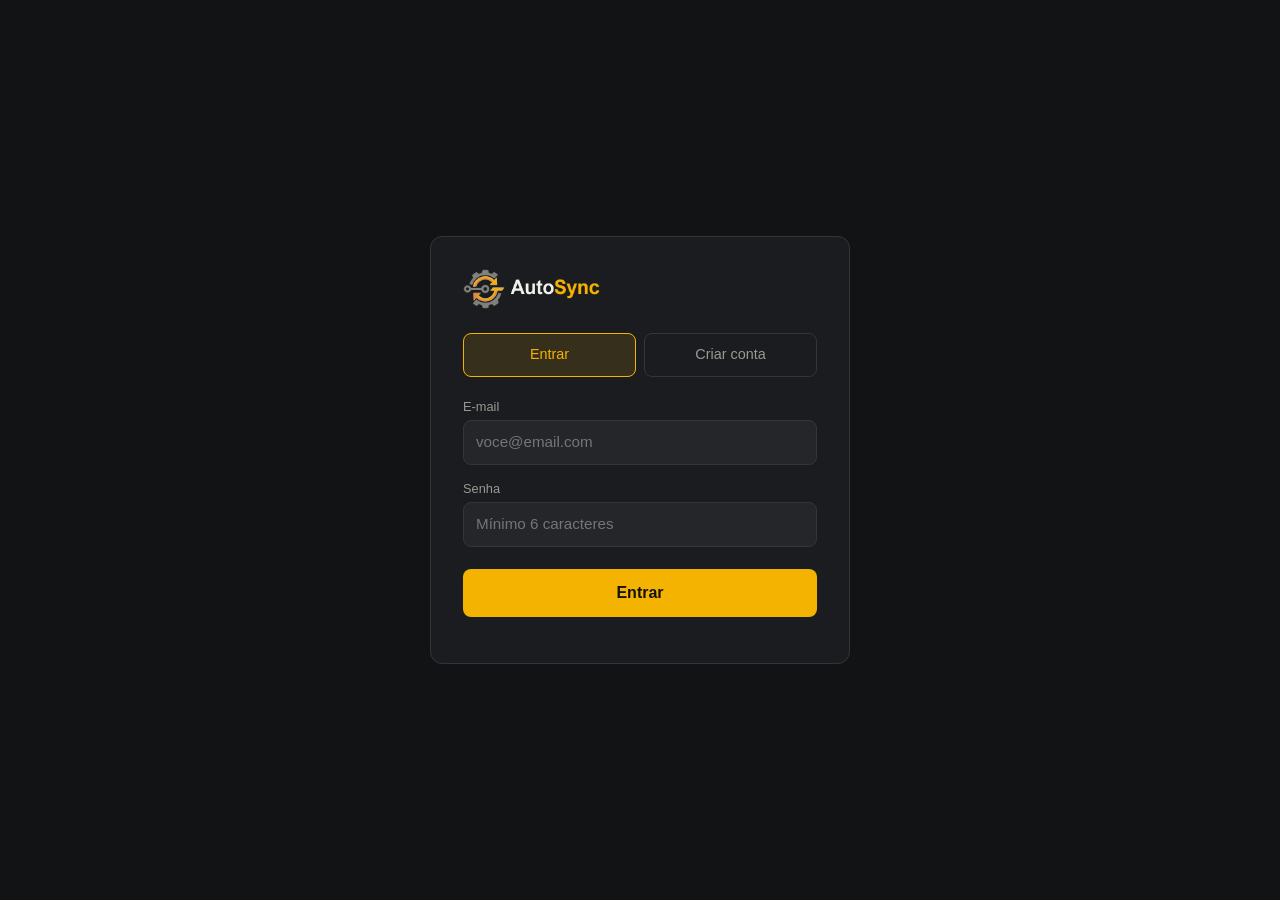
<file: frontend/login.html>
<!DOCTYPE html>
<html lang="pt-BR">
<head>
    <meta charset="UTF-8">
    <meta name="viewport" content="width=device-width, initial-scale=1.0">

    <title>AutoSync | Entrar ou Criar Conta</title>

    <link rel="stylesheet" href="style.css">
    <link rel="stylesheet" href="autosetup-mvp-extra.css">

    <style>
        /* Estilos específicos desta página, isolados aqui para não
           depender de classes que talvez não existam no style.css
           original (essa página é nova, não existia no template). */

        .auth-page {
            min-height: 100vh;
            display: flex;
            align-items: center;
            justify-content: center;
            padding: 24px;
            background-color: var(--bg);
        }

        .auth-card {
            width: 100%;
            max-width: 420px;
            background-color: var(--surface);
            border: 1px solid var(--border);
            border-radius: 12px;
            padding: 32px;
        }

        .auth-logo {
            font-size: 1.4em;
            font-weight: bold;
            margin-bottom: 24px;
            color: var(--text);
        }

        .auth-logo span {
            color: var(--brand);
        }

        .auth-tabs, .auth-tipo {
            display: flex;
            gap: 8px;
            margin-bottom: 20px;
        }

        .auth-tabs button, .auth-tipo button {
            flex: 1;
            padding: 10px;
            border-radius: 8px;
            border: 1px solid var(--border);
            background: transparent;
            color: var(--text-secondary);
            cursor: pointer;
            font-size: 0.9em;
        }

        .auth-tabs button.active, .auth-tipo button.active {
            border-color: var(--brand);
            color: var(--brand);
            background: var(--brand-soft);
        }

        .auth-field {
            margin-bottom: 14px;
        }

        .auth-field label {
            display: block;
            font-size: 0.8em;
            color: var(--text-secondary);
            margin-bottom: 4px;
        }

        .auth-field input {
            width: 100%;
            padding: 10px 12px;
            border-radius: 8px;
            border: 1px solid var(--border);
            background-color: var(--bg);
            color: var(--text);
            font-size: 0.95em;
            box-sizing: border-box;
        }

        .auth-submit {
            width: 100%;
            padding: 12px;
            border-radius: 8px;
            border: none;
            background-color: var(--brand);
            color: var(--on-brand);
            font-weight: bold;
            cursor: pointer;
            margin-top: 8px;
        }

        .auth-tabs button:hover, .auth-tipo button:hover {
            border-color: var(--border-strong);
            color: var(--text);
        }

        .auth-field input {
            background-color: var(--surface-2);
        }

        .auth-submit:hover:not(:disabled) {
            background-color: var(--brand-hover);
        }

        .auth-submit:disabled {
            opacity: var(--disabled-opacity);
            cursor: not-allowed;
        }

        .auth-message {
            margin-top: 14px;
            font-size: 0.85em;
            text-align: center;
        }

        .auth-message.erro { color: var(--danger); }
        .auth-message.sucesso { color: var(--success); }

        .auth-hint {
            font-size: 0.75em;
            color: var(--text-secondary);
            margin-top: 18px;
            text-align: center;
        }
    </style>
</head>

<body>

    <div class="auth-page">
        <div class="auth-card">

            <div class="auth-logo"><img src="img/logo-autosync-escura.png" alt="AutoSync" class="logo-img"></div>

            <!-- Alterna entre "Entrar" e "Criar conta" -->
            <div class="auth-tabs">
                <button type="button" id="tabLogin" class="active">Entrar</button>
                <button type="button" id="tabRegistro">Criar conta</button>
            </div>

            <!-- Só aparece no modo "Criar conta": escolha do tipo de conta -->
            <div class="auth-tipo" id="blocoTipo" style="display:none;">
                <button type="button" id="tipoConsumidor" class="active" data-tipo="consumidor">Sou cliente</button>
                <button type="button" id="tipoPrestador" data-tipo="prestador">Sou prestador</button>
            </div>

            <form id="authForm">

                <div class="auth-field" id="campoNome" style="display:none;">
                    <label for="nome">Nome</label>
                    <input type="text" id="nome" placeholder="Seu nome ou nome do empreendimento">
                </div>

                <div class="auth-field">
                    <label for="email">E-mail</label>
                    <input type="email" id="email" placeholder="voce@email.com" required>
                </div>

                <div class="auth-field">
                    <label for="senha">Senha</label>
                    <input type="password" id="senha" placeholder="Mínimo 6 caracteres" required minlength="6">
                </div>

                <button type="submit" class="auth-submit" id="botaoEnviar">Entrar</button>

            </form>

            <p class="auth-message" id="mensagem"></p>

            

        </div>
    </div>

    <script src="js/api.js"></script>
    <script src="js/Auth.js"></script>
    <script>
        // Se já existe alguém logado, não faz sentido mostrar o login
        // de novo — redireciona direto para a página certa.
        (function redirecionarSeJaLogado() {
            const usuario = AutoSetupAuth.obterUsuarioLogado();
            if (usuario) {
                window.location.href = usuario.tipo === "prestador"
                    ? "painel-prestador.html"
                    : "index.html";
            }
        })();

        let modo = "login";       // "login" | "registro"
        let tipoSelecionado = "consumidor";

        const tabLogin = document.getElementById("tabLogin");
        const tabRegistro = document.getElementById("tabRegistro");
        const blocoTipo = document.getElementById("blocoTipo");
        const tipoConsumidorBtn = document.getElementById("tipoConsumidor");
        const tipoPrestadorBtn = document.getElementById("tipoPrestador");
        const campoNome = document.getElementById("campoNome");
        const botaoEnviar = document.getElementById("botaoEnviar");
        const mensagem = document.getElementById("mensagem");
        const form = document.getElementById("authForm");

        function atualizarModo() {
            tabLogin.classList.toggle("active", modo === "login");
            tabRegistro.classList.toggle("active", modo === "registro");
            blocoTipo.style.display = modo === "registro" ? "flex" : "none";
            campoNome.style.display = modo === "registro" ? "block" : "none";
            botaoEnviar.textContent = modo === "registro" ? "Criar conta" : "Entrar";
            mensagem.textContent = "";
            mensagem.className = "auth-message";
        }

        tabLogin.addEventListener("click", () => { modo = "login"; atualizarModo(); });
        tabRegistro.addEventListener("click", () => { modo = "registro"; atualizarModo(); });

        tipoConsumidorBtn.addEventListener("click", () => {
            tipoSelecionado = "consumidor";
            tipoConsumidorBtn.classList.add("active");
            tipoPrestadorBtn.classList.remove("active");
        });

        tipoPrestadorBtn.addEventListener("click", () => {
            tipoSelecionado = "prestador";
            tipoPrestadorBtn.classList.add("active");
            tipoConsumidorBtn.classList.remove("active");
        });

        form.addEventListener("submit", async function (evento) {
            evento.preventDefault();

            const email = document.getElementById("email").value.trim();
            const senha = document.getElementById("senha").value;
            const nome = document.getElementById("nome").value.trim();

            botaoEnviar.disabled = true;
            mensagem.textContent = "";
            mensagem.className = "auth-message";

            try {
                let usuario;

                if (modo === "registro") {
                    if (!nome) {
                        throw new Error("Informe seu nome (ou o nome do empreendimento).");
                    }
                    usuario = await AutoSetupAuth.registrar({
                        nome, email, senha, tipo: tipoSelecionado
                    });
                } else {
                    usuario = await AutoSetupAuth.login({ email, senha });
                }

                mensagem.textContent = `Bem-vindo(a), ${usuario.nome}! Redirecionando...`;
                mensagem.className = "auth-message sucesso";

                setTimeout(() => {
                    window.location.href = usuario.tipo === "prestador"
                        ? "painel-prestador.html"
                        : "index.html";
                }, 600);

            } catch (erro) {
                mensagem.textContent = erro.message;
                mensagem.className = "auth-message erro";
                botaoEnviar.disabled = false;
            }
        });

        atualizarModo();
    </script>

</body>
</html>
</file>
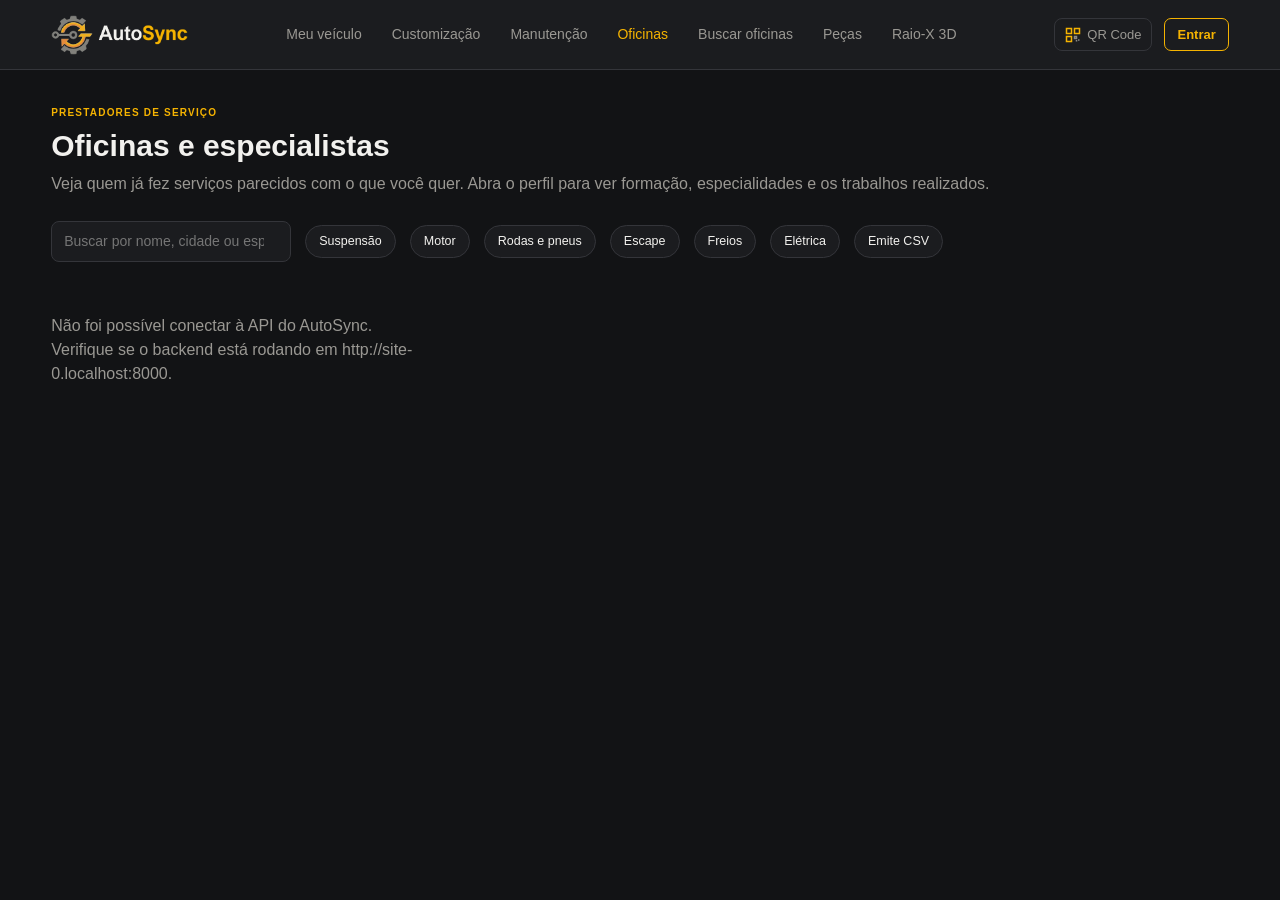
<file: frontend/oficinas.html>
<!DOCTYPE html>
<html lang="pt-BR">
<head>
    <meta charset="UTF-8">
    <meta name="viewport" content="width=device-width, initial-scale=1.0">
    <title>AutoSync | Oficinas e prestadores</title>
    <link rel="stylesheet" href="style.css">
    <link rel="stylesheet" href="autosetup-mvp-extra.css">
    <link rel="stylesheet" href="autosync-mvp2.css">
</head>
<body>

    <header class="site-header">
        <div class="header-inner">
            <a href="index.html" class="logo"><img src="img/logo-autosync-escura.png" alt="AutoSync" class="logo-img"></a>
            <nav class="main-nav" aria-label="Navegação principal">
                <a href="index.html#veiculo">Meu veículo</a>
                <a href="index.html#setup">Customização</a>
                <a href="index.html#manutencao">Manutenção</a>
                <a href="oficinas.html" style="color:var(--orange)" aria-current="page">Oficinas</a>
                <a href="buscar-oficinas.html">Buscar oficinas</a>
                <a href="index.html#pecas">Peças</a>
                <a href="raio-x.html">Raio-X 3D</a>
            </nav>
            <div class="header-actions">
                <a class="qr-link" href="qr.html" title="Abrir no celular por QR Code">
                    <svg class="icon-duo" viewBox="0 0 16 16" fill="none" stroke="currentColor" stroke-width="1.5" aria-hidden="true"><rect x="1.5" y="1.5" width="5" height="5"/><rect x="9.5" y="1.5" width="5" height="5"/><rect x="1.5" y="9.5" width="5" height="5"/><path class="icon-sec" d="M9.5 9.5h2v2h-2zM13 13h1.5M11.5 14.5V13"/></svg>
                    QR Code
                </a>
                <a class="secondary-button" href="index.html" id="linkVoltarPainel" style="padding:6px 12px;text-decoration:none">Painel</a>
            </div>
        </div>
    </header>

    <main class="dir-page">

        <section class="page-title">
            <span class="eyebrow">PRESTADORES DE SERVIÇO</span>
            <h1>Oficinas e especialistas</h1>
            <p>Veja quem já fez serviços parecidos com o que você quer. Abra o perfil para ver formação, especialidades e os trabalhos realizados.</p>
        </section>

        <div class="dir-filtros" id="filtros">
            <input type="search" id="busca" placeholder="Buscar por nome, cidade ou especialidade" aria-label="Buscar">
            <span id="chipsCategoria" style="display:contents"></span>
            <button class="chip-filtro" id="chipCSV" type="button" aria-pressed="false">Emite CSV</button>
        </div>

        <div class="dir-grid" id="grade"><p class="dir-vazio">Carregando oficinas…</p></div>

    </main>

    <script src="js/util.js"></script>
    <script src="js/api.js"></script>
    <script src="js/Auth.js"></script>
    <script src="js/oficinas.js"></script>
    <script src="js/menu-mobile.js"></script>
</body>
</html>
</file>
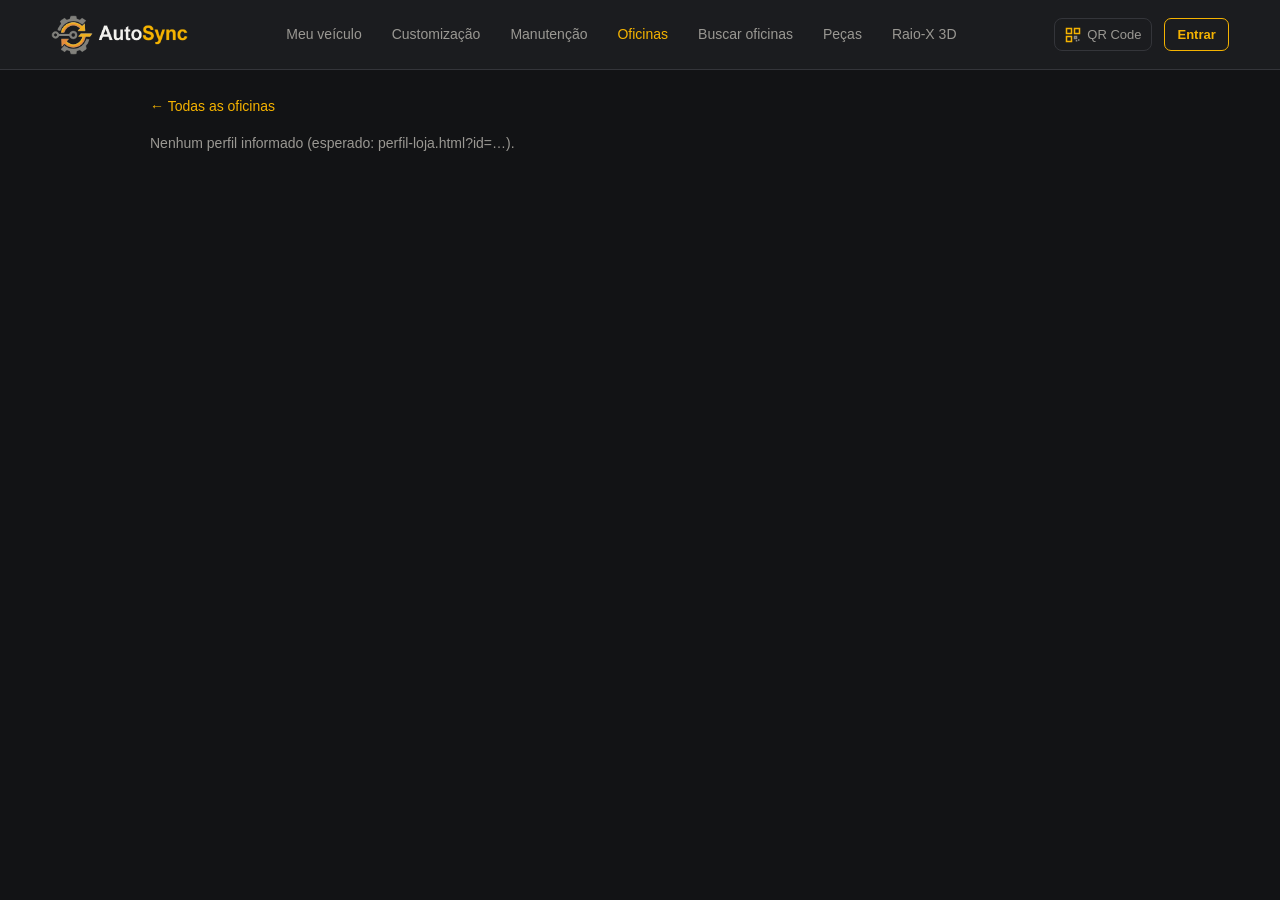
<file: frontend/perfil-loja.html>
<!DOCTYPE html>
<html lang="pt-BR">
<head>
    <meta charset="UTF-8">
    <meta name="viewport" content="width=device-width, initial-scale=1.0">
    <title>AutoSync | Perfil do prestador</title>
    <link rel="stylesheet" href="style.css">
    <link rel="stylesheet" href="autosetup-mvp-extra.css">
    <link rel="stylesheet" href="autosync-mvp2.css">
</head>
<body>

    <header class="site-header">
        <div class="header-inner">
            <a href="index.html" class="logo"><img src="img/logo-autosync-escura.png" alt="AutoSync" class="logo-img"></a>
            <nav class="main-nav" aria-label="Navegação principal">
                <a href="index.html#veiculo">Meu veículo</a>
                <a href="index.html#setup">Customização</a>
                <a href="index.html#manutencao">Manutenção</a>
                <a href="oficinas.html" style="color:var(--orange)">Oficinas</a>
                <a href="buscar-oficinas.html">Buscar oficinas</a>
                <a href="index.html#pecas">Peças</a>
                <a href="raio-x.html">Raio-X 3D</a>
            </nav>
            <div class="header-actions">
                <a class="qr-link" href="qr.html" title="Abrir no celular por QR Code">
                    <svg class="icon-duo" viewBox="0 0 16 16" fill="none" stroke="currentColor" stroke-width="1.5" aria-hidden="true"><rect x="1.5" y="1.5" width="5" height="5"/><rect x="9.5" y="1.5" width="5" height="5"/><rect x="1.5" y="9.5" width="5" height="5"/><path class="icon-sec" d="M9.5 9.5h2v2h-2zM13 13h1.5M11.5 14.5V13"/></svg>
                    QR Code
                </a>
                <a class="secondary-button" href="index.html" id="linkVoltarPainel" style="padding:6px 12px;text-decoration:none">Painel</a>
            </div>
        </div>
    </header>

    <main class="perfil-page">
        <a href="oficinas.html" class="perfil-voltar">&larr; Todas as oficinas</a>
        <div id="conteudoPerfil"><p class="vazio">Carregando perfil…</p></div>
    </main>

    <script src="js/util.js"></script>
    <script src="js/api.js"></script>
    <script src="js/Auth.js"></script>
    <script src="js/perfil-loja.js"></script>
    <script src="js/menu-mobile.js"></script>
</body>
</html>
</file>
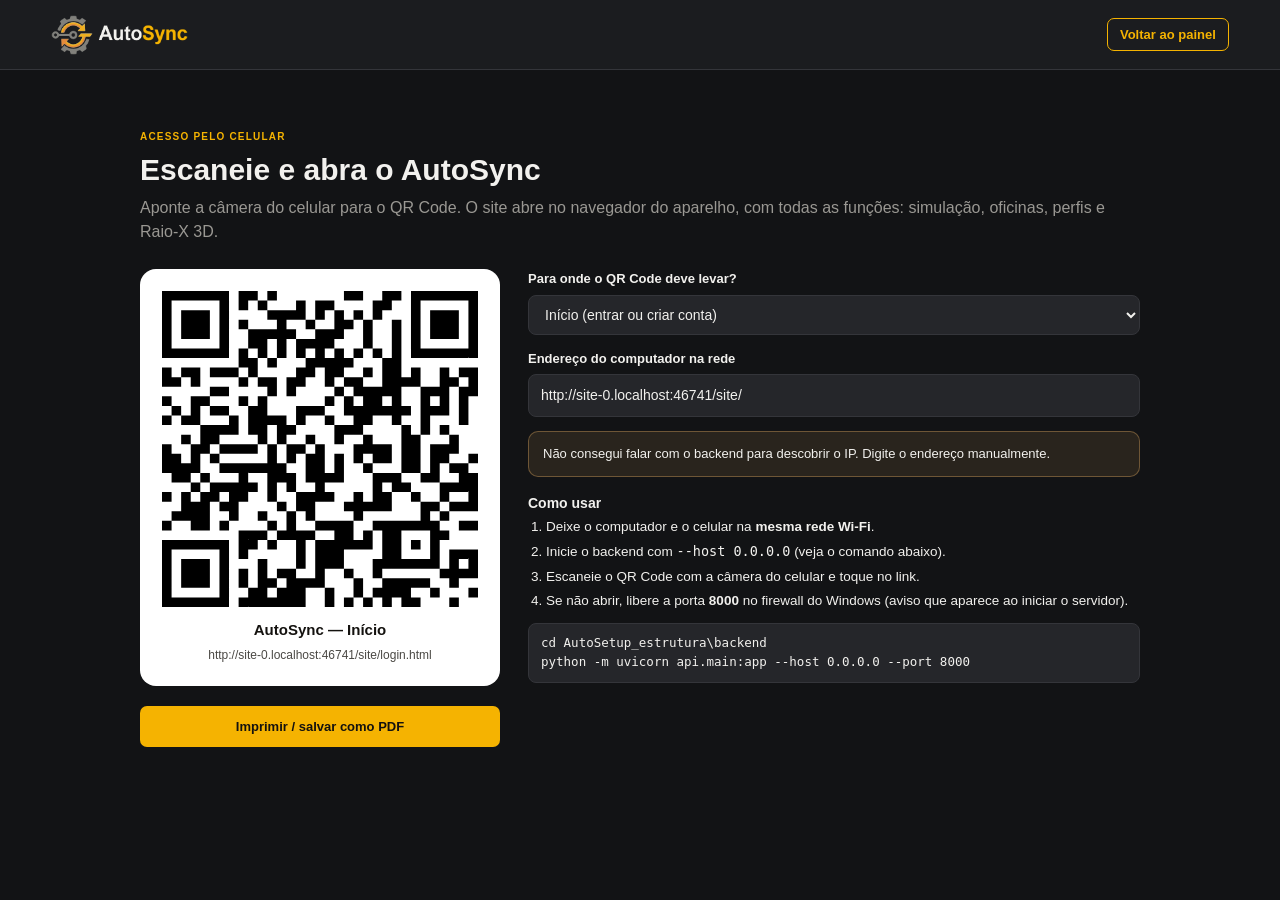
<file: frontend/qr.html>
<!DOCTYPE html>
<html lang="pt-BR">
<head>
    <meta charset="UTF-8">
    <meta name="viewport" content="width=device-width, initial-scale=1.0">
    <title>AutoSync | Abrir no celular</title>
    <link rel="stylesheet" href="style.css">
    <link rel="stylesheet" href="autosetup-mvp-extra.css">
    <link rel="stylesheet" href="autosync-mvp2.css">
</head>
<body>

    <header class="site-header">
        <div class="header-inner">
            <a href="index.html" class="logo"><img src="img/logo-autosync-escura.png" alt="AutoSync" class="logo-img"></a>
            <nav class="main-nav so-mobile" aria-label="Navegação principal">
                <a href="index.html#veiculo">Meu veículo</a>
                <a href="index.html#setup">Customização</a>
                <a href="index.html#manutencao">Manutenção</a>
                <a href="oficinas.html">Oficinas</a>
                <a href="buscar-oficinas.html">Buscar oficinas</a>
                <a href="index.html#pecas">Peças</a>
                <a href="raio-x.html">Raio-X 3D</a>
            </nav>
            <div class="header-actions">
                <a class="secondary-button" href="index.html" style="padding:6px 12px;text-decoration:none">Voltar ao painel</a>
            </div>
        </div>
    </header>

    <main class="qr-page">
        <section class="page-title">
            <span class="eyebrow">ACESSO PELO CELULAR</span>
            <h1>Escaneie e abra o AutoSync</h1>
            <p>Aponte a câmera do celular para o QR Code. O site abre no navegador do aparelho, com todas as funções: simulação, oficinas, perfis e Raio-X 3D.</p>
        </section>

        <div class="qr-grid">

            <div>
                <div class="qr-box" id="qrBox">
                    <div id="qrImagem" aria-label="QR Code"></div>
                    <div class="qr-legenda" id="qrLegenda">AutoSync</div>
                    <div class="qr-sub" id="qrUrl"></div>
                </div>
                <button class="primary-button" type="button" id="btnImprimir">Imprimir / salvar como PDF</button>
            </div>

            <div class="qr-opcoes">

                <div>
                    <label for="destino">Para onde o QR Code deve levar?</label>
                    <select id="destino">
                        <option value="login.html">Início (entrar ou criar conta)</option>
                        <option value="oficinas.html">Oficinas e prestadores</option>
                        <option value="raio-x.html">Raio-X 3D do veículo</option>
                    </select>
                </div>

                <div>
                    <label for="endereco">Endereço do computador na rede</label>
                    <input type="text" id="endereco" placeholder="http://192.168.0.10:8000/site/">
                </div>

                <div class="qr-aviso" id="avisoRede">Detectando o endereço do computador na rede…</div>

                <div>
                    <strong style="font-size:14px">Como usar</strong>
                    <ol class="qr-passos">
                        <li>Deixe o computador e o celular na <b>mesma rede Wi-Fi</b>.</li>
                        <li>Inicie o backend com <code>--host 0.0.0.0</code> (veja o comando abaixo).</li>
                        <li>Escaneie o QR Code com a câmera do celular e toque no link.</li>
                        <li>Se não abrir, libere a porta <b>8000</b> no firewall do Windows (aviso que aparece ao iniciar o servidor).</li>
                    </ol>
                    <pre style="background:var(--surface-secondary);border:1px solid var(--border-light);border-radius:8px;padding:10px 12px;margin-top:10px;font-size:12.5px;overflow-x:auto">cd AutoSetup_estrutura\backend
python -m uvicorn api.main:app --host 0.0.0.0 --port 8000</pre>
                </div>

            </div>
        </div>
    </main>

    <script src="js/vendor/qrcode.js"></script>
    <script src="js/api.js"></script>
    <script src="js/qr.js"></script>
    <script src="js/menu-mobile.js"></script>
</body>
</html>
</file>
<file: frontend/style.css>
/* ============================================================
   AUTOSYNC
   ESTILIZAÇÃO PRINCIPAL
   ============================================================ */


/* ============================================================
   RESET / BASE
   ============================================================ */

* {
    margin: 0;
    padding: 0;
    box-sizing: border-box;
}

html {
    scroll-behavior: smooth;
}

body {
    background: var(--bg);
    color: var(--text);
    font-family: Arial, Helvetica, sans-serif;
    line-height: 1.5;
}

button,
input,
select {
    font: inherit;
}

button {
    cursor: pointer;
}

a {
    color: inherit;
}


/* ============================================================
   VARIÁVEIS — PALETA AUTOSYNC (modo escuro)
   Única fonte das cores do frontend. Os demais CSS usam
   apenas estas variáveis.
   ============================================================ */

:root {
    color-scheme: dark;

    /* Fundos e superfícies */
    --bg: #121315;
    --surface: #1B1C1F;
    --surface-2: #25262A;
    --border: #34353A;
    --border-strong: #46474D;

    /* Texto */
    --text: #F2F1EE;
    --text-secondary: #9A9893;

    /* Marca */
    --brand: #F5B301;
    --brand-hover: #FFC933;
    --brand-2: #E8913A;
    --icon-gray: #8C8A85;
    --on-brand: #14120F;
    --brand-soft: rgba(245, 179, 1, .12);
    --brand-line: rgba(245, 179, 1, .40);

    /* Semânticas (distintas do amarelo da marca) */
    --success: #3FB950;
    --success-soft: rgba(63, 185, 80, .12);
    --success-line: rgba(63, 185, 80, .40);
    --warning: #D4A15A;
    --warning-soft: rgba(212, 161, 90, .12);
    --warning-line: rgba(212, 161, 90, .40);
    --danger: #EF4444;
    --danger-soft: rgba(239, 68, 68, .12);
    --danger-line: rgba(239, 68, 68, .40);

    /* Estados */
    --focus-ring: 0 0 0 3px rgba(245, 179, 1, .45);
    --disabled-opacity: .45;
    --overlay: rgba(0, 0, 0, .72);
    --glass: rgba(27, 28, 31, .90);
    --glass-strong: rgba(27, 28, 31, .94);
    --glass-bg: rgba(18, 19, 21, .85);
    --hairline: rgba(242, 241, 238, .18);

    --radius: 12px;

    /* Apelidos dos nomes antigos (mantidos para não quebrar
       estilos inline e CSS existentes) */
    --background: var(--bg);
    --surface-secondary: var(--surface-2);
    --border-light: var(--border);
    --orange: var(--brand);
    --orange-light: var(--brand-hover);
    --green: var(--success);
    --yellow: var(--warning);
}


/* ============================================================
   ESTADOS GLOBAIS (foco, desabilitado, links)
   ============================================================ */

a:focus-visible,
button:focus-visible,
input:focus-visible,
select:focus-visible,
textarea:focus-visible,
[tabindex]:focus-visible {
    outline: 2px solid var(--brand);
    outline-offset: 2px;
}

input:focus,
select:focus,
textarea:focus {
    border-color: var(--brand);
    box-shadow: var(--focus-ring);
    outline: none;
}

button:disabled,
input:disabled,
select:disabled,
textarea:disabled,
[aria-disabled="true"] {
    opacity: var(--disabled-opacity);
    cursor: not-allowed;
}

::selection {
    background: var(--brand);
    color: var(--on-brand);
}

/* Ícones SVG em dois tons: o traço usa currentColor (amarelo)
   e elementos com .icon-sec usam o cinza. */
.icon-duo {
    color: var(--brand);
}

.icon-duo .icon-sec {
    stroke: var(--icon-gray);
}


/* ============================================================
   HEADER
   ============================================================ */

.site-header {
    height: 70px;

    background: var(--surface);

    border-bottom: 1px solid var(--border);

    position: sticky;
    top: 0;

    z-index: 100;
}

.header-inner {
    width: 92%;
    max-width: 1400px;

    height: 100%;
    margin: auto;

    display: flex;
    align-items: center;
    justify-content: space-between;
}

.logo {
    font-size: 24px;
    font-weight: 700;

    text-decoration: none;

    color: var(--text);
}

.logo span {
    color: var(--brand);
}

/* Logo em imagem (img/logo-autosync-escura.png, versão para fundo escuro).
   A versão para fundo claro é img/logo-autosync.png. */
.logo:has(.logo-img) {
    display: inline-flex;
    align-items: center;
    border-radius: 6px;
}

.logo-img {
    display: block;
    height: 40px;
    width: auto;
    max-width: 100%;
}

.main-nav a[aria-current="page"] {
    color: var(--brand);
}

.main-nav {
    display: flex;
    gap: 30px;
}

.main-nav a {
    color: var(--text-secondary);

    text-decoration: none;

    font-size: 14px;

    transition: color .2s ease;
}

.main-nav a:hover {
    color: var(--orange);
}

.profile-button {
    width: 38px;
    height: 38px;

    border: none;
    border-radius: 50%;

    background: var(--surface-2);
    color: var(--text);

    font-weight: bold;
}


/* ============================================================
   LAYOUT
   ============================================================ */

.container {
    width: 92%;
    max-width: 1400px;

    margin: auto;
}

.page-title {
    margin-top: 35px;
    margin-bottom: 25px;
}

.page-title h1 {
    font-size: 30px;
    line-height: 1.2;
}

.page-title p {
    color: var(--text-secondary);
    margin-top: 8px;
}

.eyebrow,
.section-label {
    display: block;

    color: var(--orange);

    font-size: 10px;
    font-weight: 700;

    letter-spacing: 1.2px;
    text-transform: uppercase;
}

.eyebrow {
    margin-bottom: 8px;
}


/* ============================================================
   CARDS
   ============================================================ */

.card {
    background: var(--surface);

    border: 1px solid var(--border);

    border-radius: var(--radius);

    padding: 25px;
}

.card + .card {
    margin-top: 25px;
}

.card-header {
    display: flex;
    justify-content: space-between;
    align-items: flex-start;

    gap: 20px;

    margin-bottom: 20px;
}

.card-header h2 {
    font-size: 20px;
    margin-top: 3px;
}

.card-meta {
    color: var(--text-secondary);
    font-size: 12px;
    white-space: nowrap;
}

.card-description {
    color: var(--text-secondary);

    font-size: 13px;

    line-height: 1.6;

    margin-bottom: 20px;
}


/* ============================================================
   VEÍCULO
   ============================================================ */

.vehicle-card {
    display: grid;

    grid-template-columns: 260px 1fr 170px;

    gap: 25px;

    align-items: center;

    background: var(--surface);

    border: 1px solid var(--border);

    border-radius: var(--radius);

    padding: 25px;
}

.vehicle-image {
    height: 150px;

    border-radius: 8px;

    background:
        linear-gradient(
            rgba(0, 0, 0, .15),
            rgba(0, 0, 0, .65)
        ),
        url("https://images.unsplash.com/photo-1503376780353-7e6692767b70?auto=format&fit=crop&w=700&q=80");

    background-size: cover;
    background-position: center;

    display: flex;
    align-items: flex-end;

    padding: 15px;

    font-weight: bold;
}

.vehicle-info h2 {
    margin-top: 5px;
    margin-bottom: 18px;
}

.vehicle-specs {
    display: grid;
    grid-template-columns: repeat(4, max-content);

    gap: 25px;
}

.vehicle-specs div {
    display: flex;
    flex-direction: column;
}

.vehicle-specs span {
    color: var(--text-secondary);

    font-size: 11px;
}

.vehicle-specs strong {
    margin-top: 2px;

    font-size: 13px;
}


/* ============================================================
   BOTÕES
   ============================================================ */

.primary-button,
.secondary-button {
    border-radius: 7px;

    padding: 11px 18px;

    font-size: 13px;
    font-weight: 700;

    transition: all .2s ease;
}

.primary-button {
    width: 100%;

    margin-top: 20px;

    border: none;

    background: var(--orange);
    color: var(--on-brand);
}

.primary-button:hover {
    background: var(--orange-light);
}

.secondary-button {
    background: transparent;

    border: 1px solid var(--orange);

    color: var(--orange);
}

.secondary-button:hover {
    background: var(--orange);
    color: var(--on-brand);
}

.primary-button:disabled,
.secondary-button:disabled {
    background: var(--surface-2);
    border-color: var(--border);
    color: var(--text-secondary);
}

.full-button {
    width: 100%;
    margin-top: 15px;
}


/* ============================================================
   GRID PRINCIPAL
   ============================================================ */

.main-grid {
    display: grid;

    grid-template-columns: minmax(0, 1.8fr) minmax(300px, 1fr);

    gap: 25px;

    margin-top: 25px;
}

.content-column,
.sidebar {
    min-width: 0;
}


/* ============================================================
   MODIFICAÇÕES
   ============================================================ */

.modification-list {
    display: flex;
    flex-direction: column;

    gap: 12px;
}

.modification {
    background: var(--surface-secondary);

    border: 1px solid var(--border-light);

    border-radius: 8px;

    padding: 16px;

    display: flex;
    justify-content: space-between;
    align-items: center;

    gap: 15px;
}

.modification-info {
    display: flex;
    align-items: center;

    gap: 15px;
}

.mod-icon {
    width: 45px;
    height: 45px;

    flex: 0 0 45px;

    border-radius: 8px;

    background: var(--surface-2);

    display: flex;
    justify-content: center;
    align-items: center;

    font-size: 20px;
}

.modification h3 {
    font-size: 15px;
}

.modification p {
    color: var(--text-secondary);

    font-size: 12px;

    margin-top: 3px;
}


/* ============================================================
   STATUS
   ============================================================ */

.status {
    padding: 6px 10px;

    border-radius: 20px;

    font-size: 10px;
    font-weight: 700;

    white-space: nowrap;
}

.status-compatible {
    background: var(--success-soft);
    color: var(--green);
}

.status-warning {
    background: var(--warning-soft);
    color: var(--yellow);
}


/* ============================================================
   IMPACTO EM CASCATA
   ============================================================ */

.cascade {
    background: var(--surface-secondary);

    border-radius: 8px;

    padding: 20px;

    display: flex;

    align-items: center;
    justify-content: space-between;

    gap: 10px;

    overflow-x: auto;
}

.cascade-node {
    min-width: 105px;

    text-align: center;
}

.node-icon {
    width: 55px;
    height: 55px;

    margin: auto auto 8px;

    border-radius: 50%;

    background: var(--surface-2);

    display: flex;
    justify-content: center;
    align-items: center;

    font-size: 20px;
}

.cascade-node strong {
    display: block;

    font-size: 12px;
}

.cascade-node span {
    display: block;

    margin-top: 3px;

    color: var(--text-secondary);

    font-size: 10px;
}

.cascade-arrow {
    color: var(--orange);

    font-size: 25px;
}


/* ============================================================
   IMPACTOS
   ============================================================ */

.impact-list {
    display: flex;
    flex-direction: column;

    gap: 15px;
}

.impact {
    padding: 15px;

    background: var(--surface-secondary);

    border-radius: 8px;

    border-left: 4px solid var(--orange);
}

.impact-header {
    display: flex;
    justify-content: space-between;

    gap: 15px;

    margin-bottom: 8px;
}

.impact-header strong {
    font-size: 14px;
}

.impact-header span {
    color: var(--orange);

    font-size: 13px;
    font-weight: 700;
}

.impact p {
    color: var(--text-secondary);

    font-size: 12px;

    line-height: 1.5;
}


/* ============================================================
   MANUTENÇÃO
   ============================================================ */

.maintenance-list {
    display: flex;
    flex-direction: column;
}

.maintenance-item {
    display: grid;

    grid-template-columns: minmax(0, 1fr) 100px 90px;

    gap: 15px;

    align-items: center;

    padding: 15px 0;

    border-bottom: 1px solid var(--border);
}

.maintenance-item:last-child {
    border-bottom: none;
}

.maintenance-item strong {
    font-size: 13px;
}

.maintenance-item p {
    color: var(--text-secondary);

    font-size: 12px;

    margin-top: 3px;
}

.maintenance-km {
    color: var(--orange);

    font-size: 12px;
    font-weight: 700;
}


/* ============================================================
   SCORE
   ============================================================ */

.score-card {
    text-align: center;
}

.score-circle {
    width: 150px;
    height: 150px;

    margin: 15px auto 20px;

    border-radius: 50%;

    border: 12px solid var(--green);

    display: flex;
    flex-direction: column;

    justify-content: center;
    align-items: center;
}

.score-number {
    font-size: 38px;
    font-weight: 700;

    line-height: 1;
}

.score-total {
    color: var(--text-secondary);

    font-size: 12px;

    margin-top: 5px;
}

.score-description {
    color: var(--text-secondary);

    font-size: 13px;

    line-height: 1.6;
}


/* ============================================================
   BARRAS DO SCORE
   ============================================================ */

.score-bars {
    margin-top: 25px;

    text-align: left;
}

.score-bar-item + .score-bar-item {
    margin-top: 14px;
}

.score-bar-item > div:first-child {
    display: flex;
    justify-content: space-between;

    margin-bottom: 5px;

    font-size: 11px;
}

.score-bar-item > div:first-child span {
    color: var(--text-secondary);
}

.progress {
    height: 5px;

    background: var(--surface-2);

    border-radius: 20px;

    overflow: hidden;
}

.progress span {
    display: block;

    height: 100%;

    background: var(--orange);
}


/* ============================================================
   STATUS BOX
   ============================================================ */

.status-box {
    display: flex;

    align-items: center;

    gap: 12px;

    padding: 15px;

    border-radius: 8px;
}

.status-box-green {
    background: var(--success-soft);

    border: 1px solid var(--success-line);
}

/* Usada quando risco/legalidade vêm como "atenção" ou "irregular"
   na resposta da IA (ver renderizarStatusBox em app.js) */
.status-box-yellow {
    background: var(--warning-soft);

    border: 1px solid var(--warning-line);
}

.status-box-yellow .status-box-icon {
    background: var(--yellow);
}

.status-box-icon {
    width: 40px;
    height: 40px;

    flex: 0 0 40px;

    border-radius: 50%;

    background: var(--green);

    color: var(--on-brand);

    display: flex;
    justify-content: center;
    align-items: center;

    font-weight: 700;
}

.status-box strong {
    font-size: 13px;
}

.status-box p {
    color: var(--text-secondary);

    font-size: 11px;

    margin-top: 3px;
}

.legal-description {
    color: var(--text-secondary);

    font-size: 12px;

    line-height: 1.5;

    margin-top: 15px;
}

.text-link {
    display: inline-block;

    color: var(--orange);

    font-size: 12px;

    text-decoration: none;

    margin-top: 12px;
}

.text-link:hover {
    color: var(--orange-light);
}


/* ============================================================
   OFICINAS
   ============================================================ */

.workshop-preview {
    padding: 15px;

    background: var(--surface-secondary);

    border: 1px solid var(--border);

    border-radius: 8px;
}

.workshop-preview strong {
    font-size: 13px;
}

.workshop-preview p {
    color: var(--text-secondary);

    font-size: 12px;

    margin-top: 5px;
}


/* ============================================================
   PRODUTOS
   ============================================================ */

.products {
    display: grid;

    grid-template-columns: repeat(3, minmax(0, 1fr));

    gap: 15px;
}

.product {
    background: var(--surface-secondary);

    border: 1px solid var(--border);

    border-radius: 8px;

    overflow: hidden;
}

.product-image {
    height: 110px;

    background: var(--surface-2);

    display: flex;
    justify-content: center;
    align-items: center;

    font-size: 35px;
}

.product-content {
    padding: 15px;
}

.product h3 {
    font-size: 13px;
}

.product p {
    color: var(--text-secondary);

    font-size: 11px;

    margin-top: 5px;
}

.product-price {
    display: block;

    color: var(--green);

    font-size: 13px;

    margin-top: 10px;
}


/* ============================================================
   MODAL
   ============================================================ */

.modal {
    position: fixed;

    inset: 0;

    z-index: 200;

    background: var(--overlay);

    display: none;

    justify-content: center;
    align-items: center;

    padding: 20px;
}

.modal.is-open {
    display: flex;
}

.modal-content {
    position: relative;

    width: 100%;
    max-width: 550px;

    background: var(--surface);

    border: 1px solid var(--border);

    border-radius: var(--radius);

    padding: 30px;
}

.modal-content h2 {
    margin-top: 5px;
}

.modal-content > p {
    color: var(--text-secondary);

    font-size: 13px;

    margin-top: 8px;
}

.modal-close {
    position: absolute;

    top: 15px;
    right: 15px;

    width: 32px;
    height: 32px;

    border: none;

    border-radius: 50%;

    background: var(--surface-2);

    color: var(--text);

    font-size: 20px;
}

.modification-options {
    display: grid;

    grid-template-columns: repeat(2, 1fr);

    gap: 12px;

    margin-top: 25px;
}

.modification-options button {
    min-height: 75px;

    display: flex;

    align-items: center;
    gap: 12px;

    padding: 15px;

    border: 1px solid var(--border-light);

    border-radius: 8px;

    background: var(--surface-secondary);

    color: var(--text);

    text-align: left;
}

.modification-options button:hover {
    border-color: var(--orange);

    color: var(--orange);
}


/* ============================================================
   RESPONSIVIDADE
   ============================================================ */

@media (max-width: 1100px) {

    .vehicle-card {
        grid-template-columns: 220px 1fr;
    }

    .vehicle-card .secondary-button {
        grid-column: 2;
        justify-self: start;
    }

    .main-grid {
        grid-template-columns: 1fr;
    }

    .sidebar {
        display: grid;

        grid-template-columns: repeat(2, minmax(0, 1fr));

        gap: 25px;

        align-items: start;
    }

    .sidebar .card + .card {
        margin-top: 0;
    }

    .score-card {
        grid-column: span 2;
    }
}


@media (max-width: 800px) {

    .main-nav {
        display: none;
    }

    .vehicle-card {
        grid-template-columns: 1fr;
    }

    .vehicle-card .secondary-button {
        grid-column: auto;
    }

    .vehicle-specs {
        grid-template-columns: repeat(2, 1fr);

        gap: 15px;
    }

    .products {
        grid-template-columns: 1fr;
    }

    .sidebar {
        grid-template-columns: 1fr;
    }

    .score-card {
        grid-column: auto;
    }

    .maintenance-item {
        grid-template-columns: 1fr;
    }

    .maintenance-item .status {
        justify-self: start;
    }
}


@media (max-width: 500px) {

    .container,
    .header-inner {
        width: calc(100% - 30px);
    }

    .page-title h1 {
        font-size: 26px;
    }

    .card,
    .vehicle-card {
        padding: 18px;
    }

    .cascade {
        justify-content: flex-start;
    }

    .cascade-arrow {
        flex: 0 0 auto;
    }

    .modification {
        align-items: flex-start;
        flex-direction: column;
    }

    .modification .status {
        margin-left: 60px;
    }

    .modification-options {
        grid-template-columns: 1fr;
    }
}


/* ============================================================
   MENU MOBILE (botão hambúrguer criado por js/menu-mobile.js)
   ============================================================
   Até 900px o .main-nav some da barra (regras acima e em
   autosync-mvp2.css) e vira um painel aberto pelo botão
   .menu-toggle. Acima de 900px nada muda: o botão fica escondido.
   ============================================================ */

.menu-toggle {
    display: none;
}

@media (max-width: 900px) {

    .header-inner {
        gap: 8px;
    }

    /* empurra ações e botão de menu para a direita */
    .site-header .logo {
        margin-right: auto;
        flex-shrink: 1;
        min-width: 0;
    }

    .site-header .logo-img {
        height: 36px;
        max-width: 100%;
        object-fit: contain;
    }

    .site-header .header-actions {
        gap: 8px;
        flex-shrink: 0;
    }

    .main-nav,
    .main-nav.so-mobile {
        display: none;
    }

    .menu-toggle {
        display: inline-flex;
        flex-direction: column;
        justify-content: center;
        align-items: center;
        gap: 5px;
        flex-shrink: 0;

        width: 44px;
        height: 44px;

        background: var(--surface-2);
        border: 1px solid var(--border);
        border-radius: 8px;

        cursor: pointer;
    }

    .menu-toggle:hover {
        border-color: var(--brand);
    }

    .menu-toggle:focus-visible {
        outline: none;
        box-shadow: var(--focus-ring);
    }

    .menu-toggle span {
        display: block;

        width: 20px;
        height: 2px;

        background: var(--text);
        border-radius: 2px;

        transition: transform .2s ease, opacity .2s ease;
    }

    .site-header.menu-aberto .menu-toggle {
        border-color: var(--brand);
    }

    .site-header.menu-aberto .menu-toggle span {
        background: var(--brand);
    }

    .site-header.menu-aberto .menu-toggle span:nth-child(1) {
        transform: translateY(7px) rotate(45deg);
    }

    .site-header.menu-aberto .menu-toggle span:nth-child(2) {
        opacity: 0;
    }

    .site-header.menu-aberto .menu-toggle span:nth-child(3) {
        transform: translateY(-7px) rotate(-45deg);
    }

    /* Painel com os links, logo abaixo do cabeçalho fixo */
    .site-header.menu-aberto .main-nav {
        position: absolute;
        top: 100%;
        left: 0;
        right: 0;

        display: flex;
        flex-direction: column;
        gap: 0;

        max-height: calc(100vh - 70px);
        max-height: calc(100dvh - 70px);
        overflow-y: auto;

        background: var(--surface);
        border-bottom: 1px solid var(--border);
        box-shadow: 0 12px 24px rgba(0, 0, 0, .45);
    }

    .site-header.menu-aberto .main-nav a {
        display: flex;
        align-items: center;

        min-height: 48px;
        padding: 12px 20px;

        border-top: 1px solid var(--border);

        color: var(--text);
        font-size: 16px;
    }

    .site-header.menu-aberto .main-nav a:hover,
    .site-header.menu-aberto .main-nav a:focus-visible {
        background: var(--surface-2);
        color: var(--brand);
        outline: none;
    }

    .site-header.menu-aberto .main-nav a[aria-current="page"] {
        color: var(--brand);
        box-shadow: inset 3px 0 0 var(--brand);
    }

    /* QR Code vira só ícone (o texto continua como nome acessível) */
    .site-header .qr-link {
        justify-content: center;
        min-width: 44px;
        min-height: 44px;
        padding: 0 12px;
        font-size: 0;
        gap: 0;
    }

    .site-header .qr-link svg {
        width: 18px;
        height: 18px;
    }

    .site-header .profile-button {
        width: 44px;
        height: 44px;
        flex-shrink: 0;
    }

    .site-header .header-actions .secondary-button {
        min-height: 44px;
        display: inline-flex;
        align-items: center;
    }
}

@media (min-width: 901px) {
    /* links que só existem para o menu do celular (ex.: qr.html) */
    .main-nav.so-mobile {
        display: none;
    }
}
</file>
<file: frontend/autosetup-mvp-extra.css>
/* ============================================================
   AUTOSETUP — ESTILOS COMPLEMENTARES (MVP)
   ============================================================

   O style.css original só tinha o estado "verde" para as caixas
   de status (status-box-green) e os estados "compatible" /
   "warning" para o selo de status das modificações.

   Agora que o resultado é calculado dinamicamente, ele também
   pode cair em estado de ATENÇÃO (laranja) ou CRÍTICO/IRREGULAR
   (vermelho). Estas classes abaixo cobrem esses casos.

   COMO USAR:
   Copie as regras abaixo para dentro do seu style.css (ou
   mantenha este arquivo e inclua-o depois do style.css no
   index.html). Os valores de cor vêm das variáveis do style.css (--danger, --warning, --brand).
   Os valores de cor (--danger, --warning) devem
   ser ajustados para combinar com a paleta já usada no restante
   do site.
   ============================================================ */

.status-box-orange {
    background-color: var(--warning-soft);
    border: 1px solid var(--warning-line);
}

.status-box-orange .status-box-icon {
    background-color: var(--warning);
    color: var(--on-brand);
}

.status-box-red {
    background-color: var(--danger-soft);
    border: 1px solid var(--danger-line);
}

.status-box-red .status-box-icon {
    background-color: var(--danger);
    color: var(--on-brand);
}

.status-danger {
    background-color: var(--danger-soft);
    color: var(--danger);
}

/* ------------------------------------------------------------
   Lista de oficinas recomendadas (preenchida via API /lojas)
   ------------------------------------------------------------ */

.workshop-item {
    display: block;
    padding: 12px 0;
    border-top: 1px solid var(--border);
    text-decoration: none;
    color: inherit;
}

.workshop-item:hover {
    opacity: 0.85;
}

.workshop-item:first-child {
    border-top: none;
}

.workshop-item strong {
    display: block;
    margin-bottom: 2px;
}

.workshop-item p {
    margin: 2px 0;
    font-size: 0.85em;
    opacity: 0.8;
}

.workshop-obs {
    font-style: italic;
}

.workshop-contato {
    color: var(--brand);
}

.workshop-ver-perfil {
    color: var(--brand);
    font-weight: bold;
    margin-top: 6px;
}
</file>
<file: frontend/autosync-mvp2.css>
/* ============================================================
   AUTOSYNC — ESTILOS DA 2ª FASE DO MVP
   (escolha de veículo, formulário de modificação, diretório de
   oficinas, perfil do prestador e QR Code). Usa as variáveis do
   style.css; carregar DEPOIS dele.
   ============================================================ */

/* ---------- Capa do veículo (foto do carro selecionado) ---------- */
.vehicle-image { padding: 0; overflow: hidden; background: var(--surface-secondary); position: relative; align-items: stretch; }
.vehicle-image img { width: 100%; height: 100%; object-fit: cover; display: block; }
.vehicle-image .vehicle-image-label {
    position: absolute; left: 0; right: 0; bottom: 0; padding: 22px 14px 10px;
    background: linear-gradient(transparent, var(--overlay)); font-size: 13px; font-weight: 700;
}
.vehicle-resumo { color: var(--text-secondary); font-size: 13px; line-height: 1.55; margin: -8px 0 16px; max-width: 70ch; }

/* ---------- Modais ---------- */
.modal-content.modal-wide { max-width: 860px; max-height: 92vh; overflow-y: auto; }
.vehicle-options { display: grid; grid-template-columns: repeat(3, minmax(0, 1fr)); gap: 16px; margin-top: 22px; }
.vehicle-option {
    background: var(--surface-secondary); border: 2px solid var(--border-light); border-radius: 12px;
    overflow: hidden; padding: 0; color: var(--text); text-align: left; display: flex; flex-direction: column;
    transition: border-color .2s, transform .2s;
}
.vehicle-option:hover, .vehicle-option:focus-visible { border-color: var(--orange); transform: translateY(-2px); outline: none; }
.vehicle-option.is-selected { border-color: var(--orange); box-shadow: 0 0 0 1px var(--orange); }
.vehicle-option img { width: 100%; aspect-ratio: 16 / 9; object-fit: cover; display: block; }
.vehicle-option-body { padding: 14px 16px 16px; display: flex; flex-direction: column; gap: 6px; }
.vehicle-option-body strong { font-size: 16px; }
.vehicle-option-body .meta { color: var(--orange); font-size: 11px; font-weight: 700; letter-spacing: 1px; text-transform: uppercase; }
.vehicle-option-body p { color: var(--text-secondary); font-size: 12.5px; line-height: 1.55; }
.vehicle-option-chips { display: flex; flex-wrap: wrap; gap: 6px; margin-top: 4px; }
.vehicle-option-chips span { font-size: 11px; border: 1px solid var(--border-light); border-radius: 999px; padding: 2px 9px; color: var(--text); }

/* ---------- Formulário de parâmetros da modificação ---------- */
.param-field { margin-top: 20px; }
.param-field > label { display: block; font-weight: 700; font-size: 14px; margin-bottom: 4px; }
.param-help { color: var(--text-secondary); font-size: 12.5px; line-height: 1.55; margin-bottom: 10px; }
.param-ref {
    display: inline-block; background: var(--surface-secondary); border: 1px solid var(--border-light);
    border-radius: 6px; padding: 3px 10px; font-size: 12px; margin-bottom: 10px;
}
.param-ref b { color: var(--orange); }
.param-input-row { display: flex; align-items: center; gap: 10px; }
.param-input-row input {
    width: 150px; background: var(--background); color: var(--text); border: 1px solid var(--border-light);
    border-radius: 8px; padding: 10px 12px; font-size: 18px; font-weight: 700;
}
.param-input-row input:focus { outline: none; border-color: var(--brand); box-shadow: var(--focus-ring); }
.param-unit { color: var(--text-secondary); font-size: 14px; }
.param-grid { display: grid; grid-template-columns: repeat(3, minmax(0, 1fr)); gap: 12px; }
.param-presets { display: flex; flex-wrap: wrap; gap: 8px; margin-top: 12px; }
.param-presets button {
    background: transparent; border: 1px solid var(--border-light); color: var(--text);
    border-radius: 999px; padding: 5px 12px; font-size: 12px;
}
.param-presets button:hover { border-color: var(--orange); color: var(--orange); }
.param-resumo { margin-top: 18px; border-radius: 10px; padding: 12px 14px; font-size: 13px; line-height: 1.55; border: 1px solid var(--border-light); background: var(--surface-secondary); }
.param-resumo.tom-ok { border-color: var(--success-line); background: var(--success-soft); }
.param-resumo.tom-atencao { border-color: var(--warning-line); background: var(--warning-soft); }
.param-resumo.tom-erro { border-color: var(--danger-line); background: var(--danger-soft); }
.param-actions { display: flex; gap: 10px; margin-top: 18px; }
.param-actions .primary-button { margin-top: 0; }
.param-actions .secondary-button { white-space: nowrap; }

/* ---------- Diretório de oficinas ---------- */
.dir-page { width: 92%; max-width: 1400px; margin: 0 auto; padding-bottom: 60px; }
.dir-filtros { display: flex; flex-wrap: wrap; gap: 10px 14px; align-items: center; margin: 4px 0 22px; }
.dir-filtros input[type="search"] {
    background: var(--surface); color: var(--text); border: 1px solid var(--border-light); border-radius: 8px;
    padding: 9px 12px; min-width: 240px; font-size: 14px;
}
.chip-filtro {
    background: var(--surface); border: 1px solid var(--border-light); color: var(--text);
    border-radius: 999px; padding: 6px 13px; font-size: 12.5px;
}
.chip-filtro[aria-pressed="true"] { background: var(--orange); border-color: var(--orange); color: var(--on-brand); font-weight: 700; }
.dir-grid { display: grid; grid-template-columns: repeat(auto-fill, minmax(300px, 1fr)); gap: 20px; }
.dir-card {
    background: var(--surface); border: 1px solid var(--border); border-radius: var(--radius);
    overflow: hidden; text-decoration: none; color: inherit; display: flex; flex-direction: column;
    transition: border-color .2s, transform .2s;
}
.dir-card:hover, .dir-card:focus-visible { border-color: var(--orange); transform: translateY(-2px); outline: none; }
.dir-card-thumb { aspect-ratio: 16 / 9; background: var(--surface-secondary); overflow: hidden; }
.dir-card-thumb img { width: 100%; height: 100%; object-fit: cover; display: block; }
.dir-card-body { padding: 16px 18px 18px; display: flex; flex-direction: column; gap: 8px; flex: 1; }
.dir-card-body h3 { font-size: 17px; }
.dir-regiao { color: var(--text-secondary); font-size: 13px; }
.dir-pessoa { font-size: 12.5px; color: var(--text); }
.dir-pessoa span { color: var(--text-secondary); }
.dir-ver { margin-top: auto; padding-top: 6px; color: var(--orange); font-size: 13px; font-weight: 700; }
.badges { display: flex; flex-wrap: wrap; gap: 6px; }
.badge { font-size: 11.5px; border-radius: 999px; padding: 3px 10px; border: 1px solid var(--brand-line); color: var(--orange); background: var(--brand-soft); }
.badge.csv { border-color: var(--success-line); color: var(--green); background: var(--success-soft); }
.badge.neutro { border-color: var(--border-light); color: var(--text-secondary); background: transparent; }
.dir-vazio { color: var(--text-secondary); padding: 30px 0; }

/* ---------- Perfil do prestador ---------- */
.perfil-page { width: 92%; max-width: 980px; margin: 0 auto; padding: 24px 0 70px; }
.perfil-voltar { display: inline-block; color: var(--orange); text-decoration: none; font-size: 14px; margin-bottom: 16px; }
.perfil-hero { background: var(--surface); border: 1px solid var(--border); border-radius: var(--radius); padding: 28px; }
.perfil-hero h1 { font-size: 30px; line-height: 1.15; }
.perfil-hero .dir-regiao { margin: 4px 0 14px; font-size: 15px; }
.perfil-contato-linha { display: flex; flex-wrap: wrap; gap: 10px 22px; margin-top: 16px; font-size: 14px; }
.perfil-contato-linha a { color: var(--text); text-decoration: none; }
.perfil-contato-linha a:hover { color: var(--orange); }
.perfil-obs { color: var(--text-secondary); font-size: 13px; margin-top: 12px; }
.perfil-card { background: var(--surface); border: 1px solid var(--border); border-radius: var(--radius); padding: 24px; margin-top: 20px; }
.perfil-card h2 { font-size: 18px; margin-bottom: 14px; }
.perfil-card p.texto { color: var(--text); font-size: 14px; line-height: 1.65; white-space: pre-line; }
.perfil-prof { display: grid; grid-template-columns: repeat(2, minmax(0, 1fr)); gap: 16px 28px; }
.perfil-prof dt { color: var(--text-secondary); font-size: 11px; font-weight: 700; letter-spacing: 1px; text-transform: uppercase; margin-bottom: 3px; }
.perfil-prof dd { font-size: 14px; line-height: 1.5; }
.servico-grid { display: grid; grid-template-columns: repeat(auto-fit, minmax(260px, 1fr)); gap: 14px; }
.servico-card { background: var(--surface-secondary); border: 1px solid var(--border-light); border-radius: 10px; padding: 16px; }
.servico-card h3 { font-size: 15px; color: var(--orange); margin-bottom: 8px; }
.servico-card p { font-size: 13px; color: var(--text); line-height: 1.55; }
.servico-card .linha { margin-top: 10px; font-size: 12.5px; color: var(--text-secondary); }
.servico-card .linha b { color: var(--text); font-weight: 600; }
.pub-grid { display: grid; grid-template-columns: repeat(auto-fill, minmax(280px, 1fr)); gap: 18px; }
.pub-card { background: var(--surface-secondary); border: 1px solid var(--border-light); border-radius: 12px; overflow: hidden; display: flex; flex-direction: column; }
.pub-card img { width: 100%; aspect-ratio: 16 / 9; object-fit: cover; display: block; }
.pub-body { padding: 14px 16px 16px; display: flex; flex-direction: column; gap: 8px; }
.pub-body h3 { font-size: 15.5px; line-height: 1.3; }
.pub-body p { font-size: 13px; color: var(--text); line-height: 1.55; }
.pub-data { font-size: 11.5px; color: var(--text-secondary); }
.perfil-galeria { display: grid; grid-template-columns: repeat(auto-fill, minmax(160px, 1fr)); gap: 10px; }
.perfil-galeria img { width: 100%; height: 130px; object-fit: cover; border-radius: 8px; border: 1px solid var(--border-light); }
.vazio { color: var(--text-secondary); font-size: 14px; }

/* ---------- QR Code ---------- */
.qr-page { width: 92%; max-width: 1000px; margin: 0 auto; padding: 24px 0 70px; }
.qr-grid { display: grid; grid-template-columns: minmax(0, 360px) minmax(0, 1fr); gap: 28px; align-items: start; margin-top: 8px; }
/* O QR fica sobre branco de propósito: leitores de QR precisam de alto contraste claro/escuro. */
.qr-box { background: #fff; border-radius: 16px; padding: 22px; text-align: center; color: #14120F; }
.qr-box canvas, .qr-box img, .qr-box svg { width: 100%; height: auto; display: block; }
.qr-box .qr-legenda { margin-top: 12px; font-weight: 700; font-size: 15px; }
.qr-box .qr-sub { font-size: 12px; color: #4A4844; word-break: break-all; margin-top: 4px; }
.qr-opcoes { display: grid; grid-template-columns: minmax(0, 1fr); gap: 14px; }
.qr-opcoes label { font-size: 13px; font-weight: 700; display: block; margin-bottom: 6px; }
.qr-opcoes select, .qr-opcoes input[type="text"] {
    width: 100%; background: var(--surface-secondary); color: var(--text); border: 1px solid var(--border-light);
    border-radius: 8px; padding: 10px 12px; font-size: 14px;
}
.qr-aviso { border: 1px solid var(--warning-line); background: var(--warning-soft); border-radius: 10px; padding: 12px 14px; font-size: 13px; line-height: 1.55; }
.qr-passos { margin-left: 18px; font-size: 13.5px; line-height: 1.8; color: var(--text); }

/* ---------- Painel do prestador (campos novos) ---------- */
.painel-servico { background: var(--surface-2); border: 1px solid var(--border); border-radius: 10px; padding: 14px; margin-top: 12px; }
.painel-servico h3 { font-size: 14px; color: var(--orange); margin-bottom: 8px; }
.painel-linha-2 { display: grid; grid-template-columns: 1fr 1fr; gap: 12px; }

/* ---------- Navegação: ícone de QR e botão "ver todas" ---------- */
.header-actions { display: flex; align-items: center; gap: 12px; }
.qr-link {
    display: inline-flex; align-items: center; gap: 6px; color: var(--text-secondary); text-decoration: none;
    font-size: 13px; border: 1px solid var(--border-light); border-radius: 8px; padding: 6px 10px;
}
.qr-link:hover { color: var(--orange); border-color: var(--orange); }
.qr-link svg { width: 16px; height: 16px; }
.workshop-all-link { display: block; margin-top: 14px; text-align: center; text-decoration: none; }

@media (max-width: 900px) {
    .vehicle-options { grid-template-columns: minmax(0, 1fr); }
    .qr-grid { grid-template-columns: minmax(0, 1fr); }
    .perfil-prof { grid-template-columns: 1fr; }
    .param-grid { grid-template-columns: 1fr; }
    .main-nav { display: none; }
}
@media (max-width: 800px) {
    .vehicle-card { grid-template-columns: minmax(0, 1fr) !important; }
    .vehicle-image { height: 190px; }
    .vehicle-specs { grid-template-columns: repeat(2, minmax(0, 1fr)) !important; }
    .vehicle-card .secondary-button { grid-column: 1 !important; justify-self: stretch !important; }
}
/* Celular: o modal (flex item) não pode crescer além da tela por causa do conteúdo */
.modal-content { min-width: 0; }
@media (max-width: 500px) {
    .modal { padding: 12px; }
    .modal-content { padding: 20px; }
}
@media print {
    body * { visibility: hidden; }
    .qr-box, .qr-box * { visibility: visible; }
    .qr-box { position: absolute; left: 0; top: 0; width: 100%; }
}
</file>
